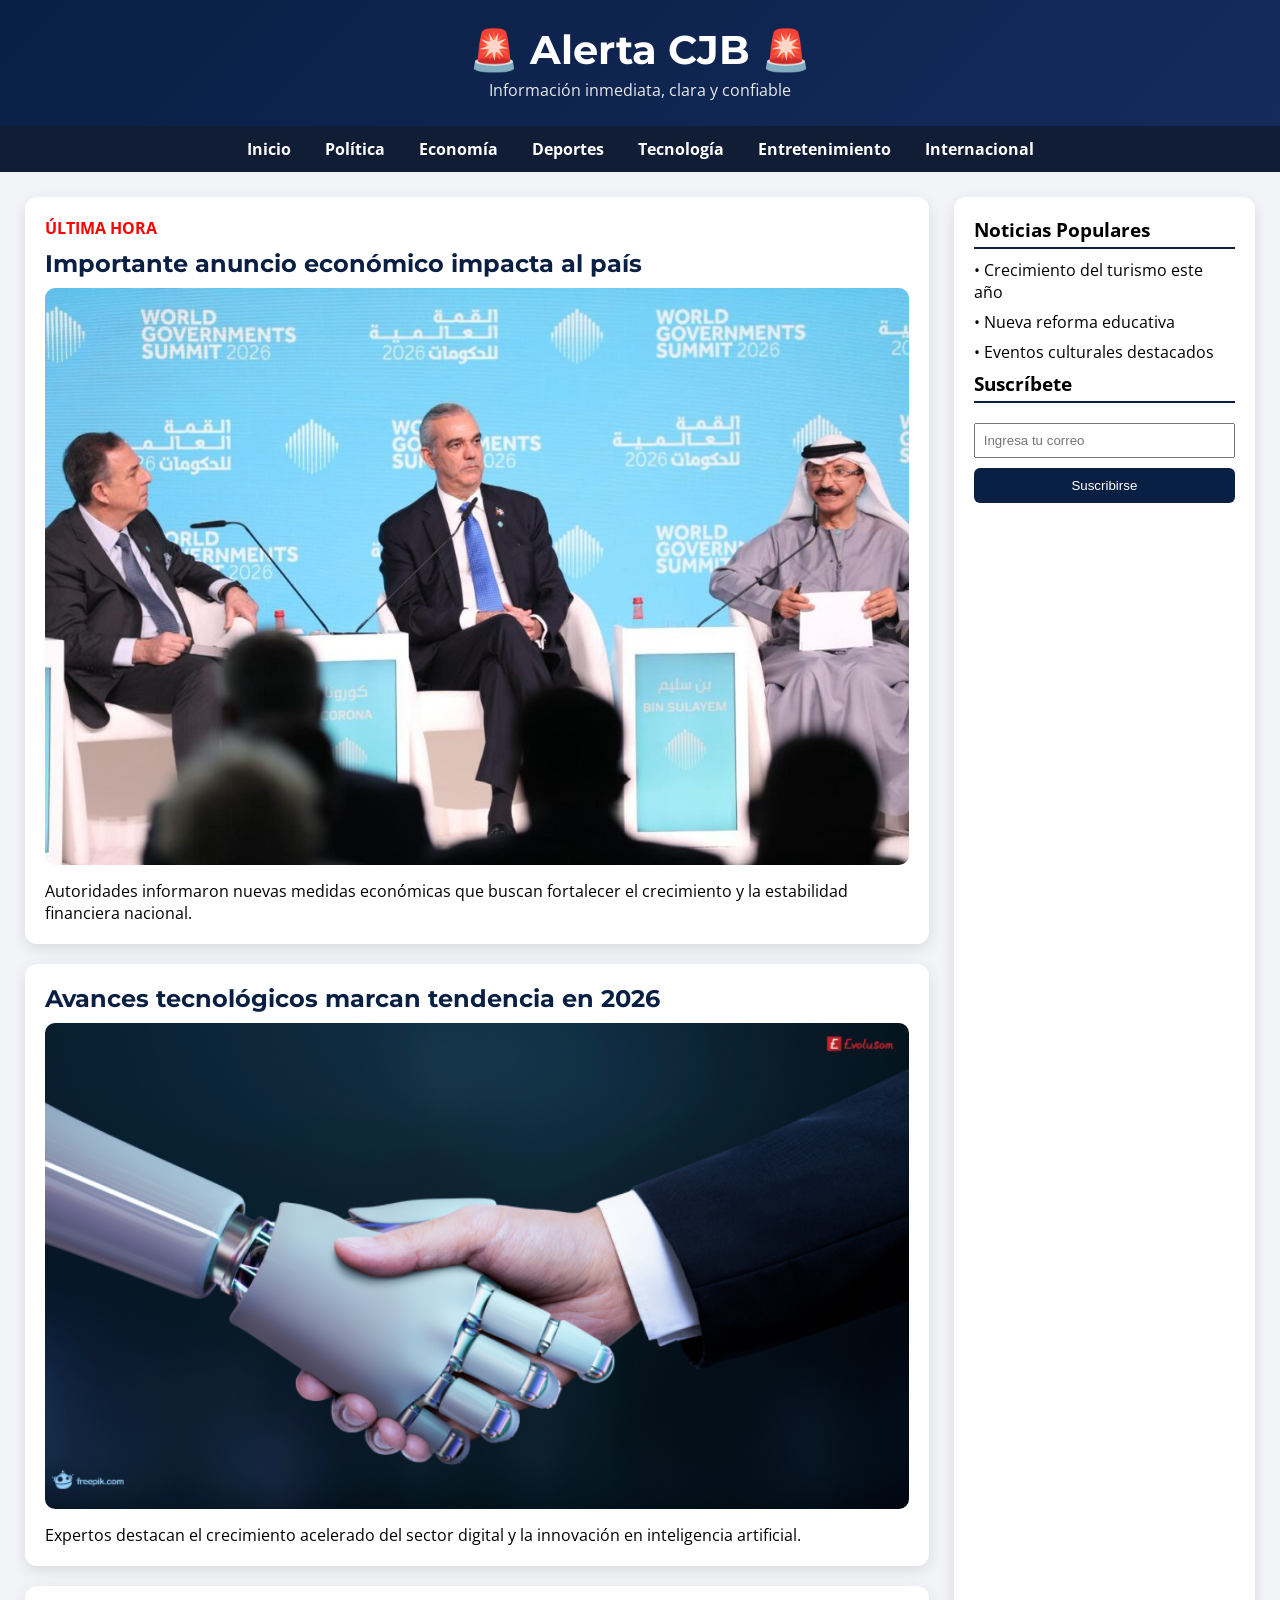
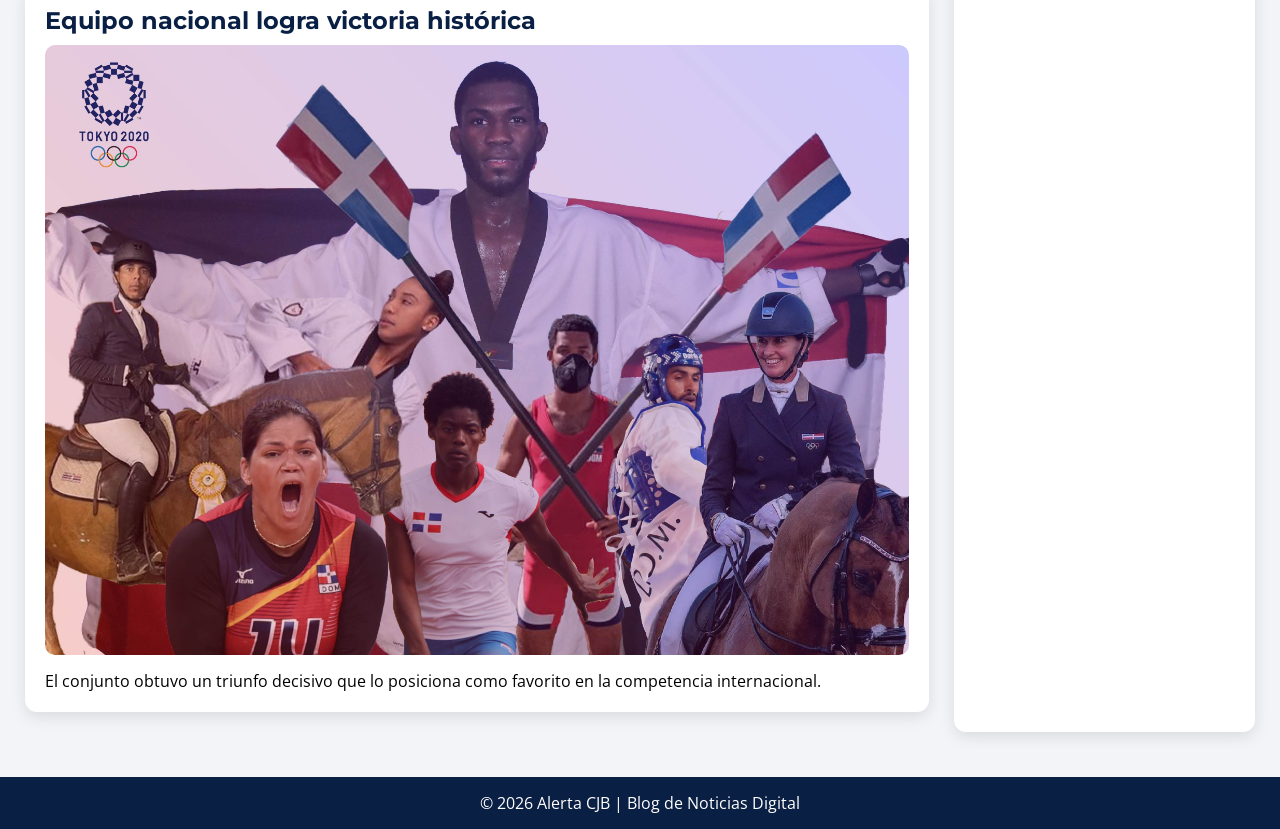
<file: tarea3/index.html>
<!DOCTYPE html>
<html lang="es">
<head>
    <meta charset="UTF-8">
    <title>Alerta CJB</title>
    <meta name="viewport" content="width=device-width, initial-scale=1.0">

    <!-- Google Fonts -->
    <link href="https://fonts.googleapis.com/css2?family=Montserrat:wght@600;700&family=Open+Sans&display=swap" rel="stylesheet">

    <style>
        * {
            margin: 0;
            padding: 0;
            box-sizing: border-box;
        }

        body {
            font-family: 'Open Sans', sans-serif;
            background: #f2f4f8;
        }

        header {
            background: linear-gradient(135deg, #0a1f44, #142b5c);
            color: white;
            padding: 25px;
            text-align: center;
        }

        header h1 {
            font-family: 'Montserrat', sans-serif;
            font-size: 2.5rem;
        }

        header p {
            margin-top: 5px;
            font-size: 1rem;
            opacity: 0.9;
        }

        nav {
            background-color: #111c35;
            padding: 12px;
            text-align: center;
        }

        nav a {
            color: white;
            text-decoration: none;
            margin: 0 15px;
            font-weight: bold;
            transition: 0.3s;
        }

        nav a:hover {
            color: #ff3b3b;
        }

        .container {
            display: grid;
            grid-template-columns: 3fr 1fr;
            gap: 25px;
            padding: 25px;
        }

        .card {
            background: white;
            padding: 20px;
            border-radius: 12px;
            box-shadow: 0 5px 15px rgba(0,0,0,0.1);
            margin-bottom: 20px;
            transition: transform 0.3s ease;
        }

        .card:hover {
            transform: translateY(-5px);
        }

        .card img {
            width: 100%;
            border-radius: 10px;
            margin-bottom: 10px;
        }

        .card h2 {
            font-family: 'Montserrat', sans-serif;
            color: #0a1f44;
            margin-bottom: 10px;
        }

        .urgent {
            color: red;
            font-weight: bold;
            margin-bottom: 10px;
            display: inline-block;
        }

        .sidebar {
            background: white;
            padding: 20px;
            border-radius: 12px;
            box-shadow: 0 5px 15px rgba(0,0,0,0.1);
        }

        .sidebar h3 {
            margin-bottom: 10px;
            border-bottom: 2px solid #0a1f44;
            padding-bottom: 5px;
        }

        .sidebar p {
            margin: 8px 0;
        }

        .subscribe input {
            width: 100%;
            padding: 8px;
            margin-top: 10px;
        }

        .subscribe button {
            width: 100%;
            padding: 10px;
            margin-top: 10px;
            background: #0a1f44;
            color: white;
            border: none;
            border-radius: 6px;
            cursor: pointer;
        }

        .subscribe button:hover {
            background: #ff3b3b;
        }

        footer {
            background: #0a1f44;
            color: white;
            text-align: center;
            padding: 15px;
            margin-top: 20px;
        }

        @media(max-width: 768px) {
            .container {
                grid-template-columns: 1fr;
            }
        }
    </style>
</head>

<body>

<header>
    <h1>🚨 Alerta CJB 🚨</h1>
    <p>Información inmediata, clara y confiable</p>
</header>

<nav>
    <a href="index.html">Inicio</a>
    <a href="politica.html" target="_blank">Política</a>
    <a href="economia.html" target="_blank">Economía</a>
    <a href="deportes.html" target="_blank">Deportes</a>
    <a href="tecnologia.html" target="_blank">Tecnología</a>
    <a href="entretenimiento.html" target="_blank">Entretenimiento</a>
    <a href="internacional.html" target="_blank">Internacional</a>
</nav>


<div class="container">

    <main>
        <div class="card">
            <span class="urgent">ÚLTIMA HORA</span>
            <h2>Importante anuncio económico impacta al país</h2>
            <img src="noticia.jpeg" alt="Noticia principal">
            <p>Autoridades informaron nuevas medidas económicas que buscan fortalecer el crecimiento y la estabilidad financiera nacional.</p>
        </div>

        <div class="card">
            <h2>Avances tecnológicos marcan tendencia en 2026</h2>
            <img src="tecnologia.png" alt="Noticia principal">
            <p>Expertos destacan el crecimiento acelerado del sector digital y la innovación en inteligencia artificial.</p>
        </div>

        <div class="card">
            <h2>Equipo nacional logra victoria histórica</h2>
            <img src="deporte.jpg" alt="Noticia principal">
            <p>El conjunto obtuvo un triunfo decisivo que lo posiciona como favorito en la competencia internacional.</p>
        </div>
    </main>

    <aside class="sidebar">
        <h3> Noticias Populares</h3>
        <p>• Crecimiento del turismo este año</p>
        <p>• Nueva reforma educativa</p>
        <p>• Eventos culturales destacados</p>

        <h3> Suscríbete</h3>
        <div class="subscribe">
            <input type="email" placeholder="Ingresa tu correo">
            <button>Suscribirse</button>
        </div>
    </aside>

</div>

<footer>
    <p>© 2026 Alerta CJB | Blog de Noticias Digital</p>
</footer>

</body>
</html>
</file>
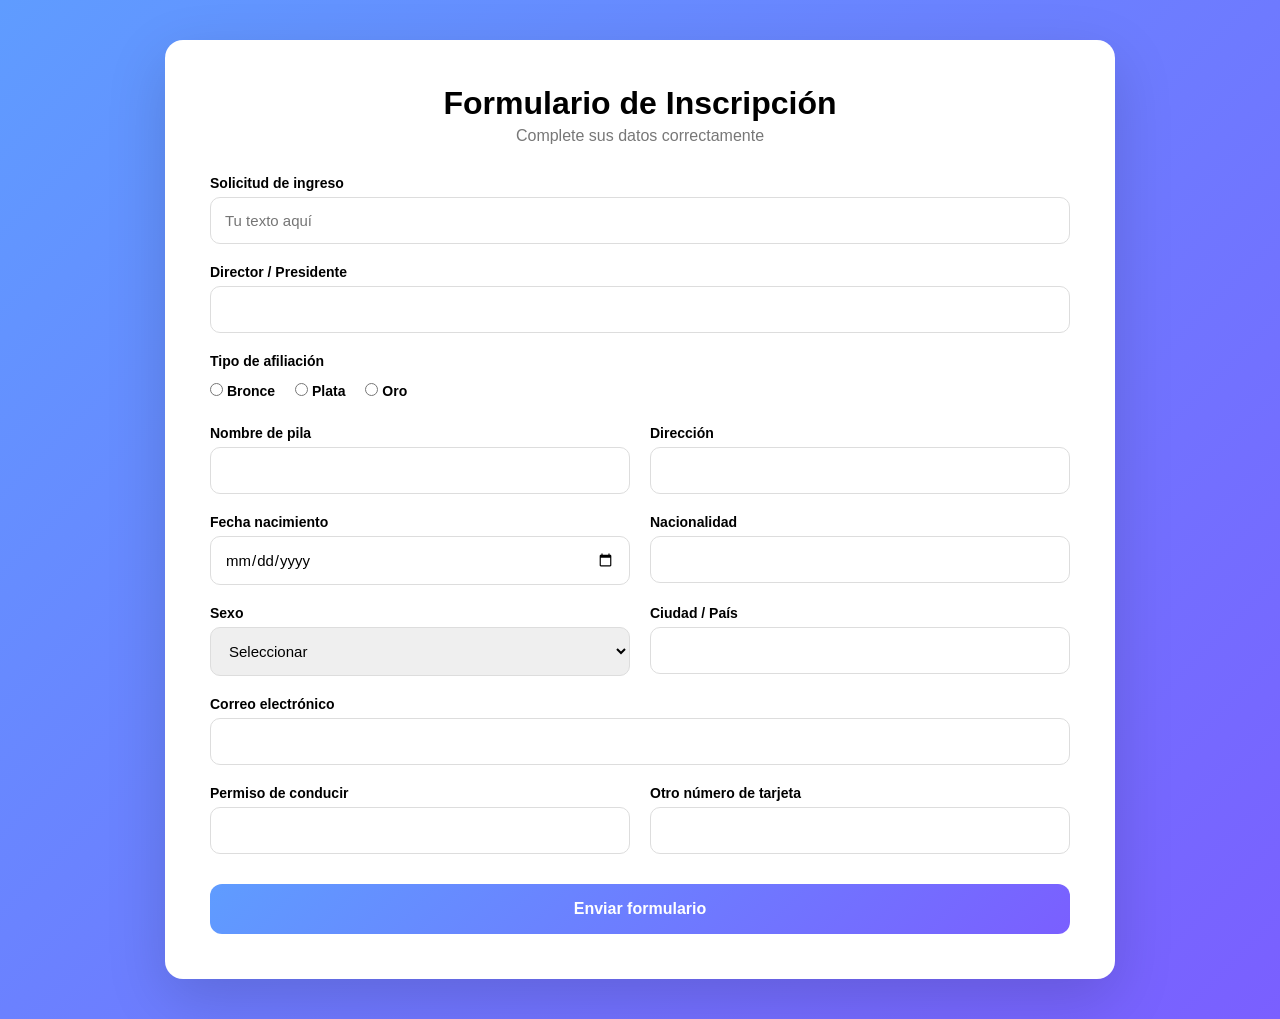
<file: tarea4/index.html>
<!DOCTYPE html>
<html lang="es">
<head>
<meta charset="UTF-8">
<meta name="viewport" content="width=device-width, initial-scale=1.0">
<title>Formulario de Inscripción</title>
<link rel="stylesheet" href="style.css">
</head>

<body>

<div class="container">

    <form class="card">

        <h1>Formulario de Inscripción</h1>
        <p class="sub">Complete sus datos correctamente</p>

        <div class="grid">

            <div class="input-group full">
                <label>Solicitud de ingreso</label>
                <input type="text" placeholder="Tu texto aquí">
            </div>

            <div class="input-group full">
                <label>Director / Presidente</label>
                <input type="text">
            </div>

            <div class="input-group full">
                <label>Tipo de afiliación</label>

                <div class="radio-group">
                    <label><input type="radio" name="tipo"> Bronce</label>
                    <label><input type="radio" name="tipo"> Plata</label>
                    <label><input type="radio" name="tipo"> Oro</label>
                </div>
            </div>

            <div class="input-group">
                <label>Nombre de pila</label>
                <input type="text">
            </div>

            <div class="input-group">
                <label>Dirección</label>
                <input type="text">
            </div>

            <div class="input-group">
                <label>Fecha nacimiento</label>
                <input type="date">
            </div>

            <div class="input-group">
                <label>Nacionalidad</label>
                <input type="text">
            </div>

            <div class="input-group">
                <label>Sexo</label>
                <select>
                    <option>Seleccionar</option>
                    <option>Masculino</option>
                    <option>Femenino</option>
                </select>
            </div>

            <div class="input-group">
                <label>Ciudad / País</label>
                <input type="text">
            </div>

            <div class="input-group full">
                <label>Correo electrónico</label>
                <input type="email">
            </div>

            <div class="input-group">
                <label>Permiso de conducir</label>
                <input type="text">
            </div>

            <div class="input-group">
                <label>Otro número de tarjeta</label>
                <input type="text">
            </div>

        </div>

        <button type="submit">Enviar formulario</button>

    </form>

</div>

</body>
</html>
</file>
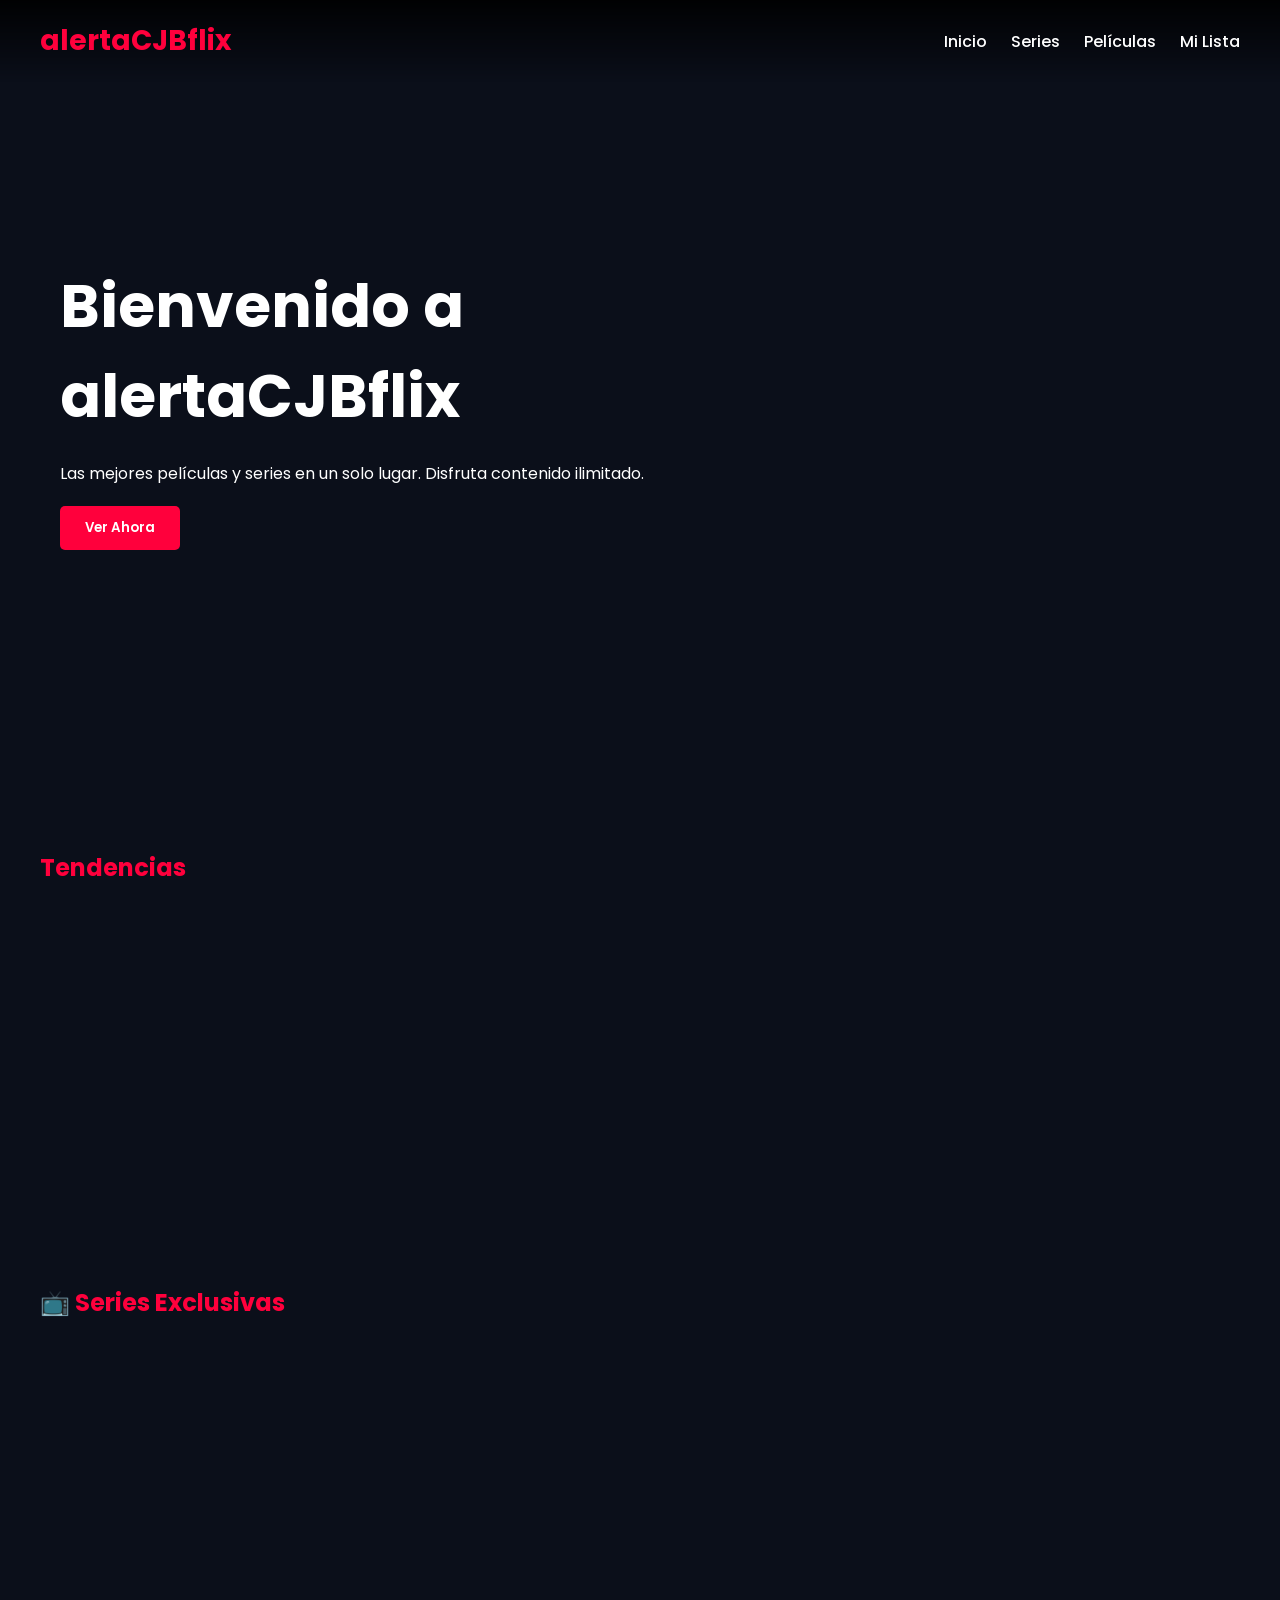
<file: clondenetflix/clon.html>
<!DOCTYPE html>
<html lang="es">
<head>
<meta charset="UTF-8">
<meta name="viewport" content="width=device-width, initial-scale=1.0">
<title>alertaCJBflix</title>
<link href="https://fonts.googleapis.com/css2?family=Poppins:wght@400;600;700&display=swap" rel="stylesheet">

<style>
*{
margin:0;
padding:0;
box-sizing:border-box;
font-family:'Poppins',sans-serif;
}

body{
background:#0b0f1a;
color:white;
overflow-x:hidden;
}

/* NAVBAR */
.navbar{
position:fixed;
top:0;
width:100%;
padding:20px 40px;
display:flex;
justify-content:space-between;
align-items:center;
background:linear-gradient(to bottom, rgba(0,0,0,0.9), transparent);
z-index:10;
}

.logo{
font-size:28px;
font-weight:700;
color:#ff003c;
}

.nav-links a{
margin-left:20px;
text-decoration:none;
color:white;
font-weight:500;
transition:0.3s;
}

.nav-links a:hover{
color:#ff003c;
}

/* HERO */
.hero{
height:90vh;
background:url('https://images.unsplash.com/photo-1601933470928-c3bba4b0b5c0') center/cover no-repeat;
display:flex;
align-items:center;
padding:60px;
}

.hero-content{
max-width:600px;
}

.hero h1{
font-size:60px;
margin-bottom:20px;
}

.hero p{
margin-bottom:20px;
}

.hero button{
padding:12px 25px;
border:none;
background:#ff003c;
color:white;
font-weight:600;
cursor:pointer;
border-radius:5px;
transition:0.3s;
}

.hero button:hover{
background:white;
color:black;
}

/* SECTIONS */
.section{
padding:40px;
}

.section h2{
margin-bottom:20px;
color:#ff003c;
}

.movies{
display:flex;
overflow-x:auto;
gap:15px;
}

.movie{
min-width:200px;
height:300px;
background-size:cover;
background-position:center;
border-radius:10px;
transition:0.3s;
cursor:pointer;
}

.movie:hover{
transform:scale(1.08);
}

/* MODAL */
.modal{
display:none;
position:fixed;
top:0;
left:0;
width:100%;
height:100%;
background:rgba(0,0,0,0.8);
justify-content:center;
align-items:center;
z-index:20;
}

.modal-content{
background:#111;
padding:30px;
border-radius:10px;
width:80%;
max-width:600px;
text-align:center;
}

.modal button{
margin-top:20px;
padding:10px 20px;
border:none;
background:#ff003c;
cursor:pointer;
font-weight:600;
color:white;
}
</style>
</head>

<body>

<div class="navbar">
<div class="logo">alertaCJBflix</div>
<div class="nav-links">
<a href=clon.htmltarget target="_blank">Inicio</a>
<a href= series.html target = "_blank">Series</a>
<a href=peliculas.html target="_blank">Películas</a>
<a href=lista.html target="_blank">Mi Lista</a>
</div>
</div>

<div class="hero">
<div class="hero-content">
<h1>Bienvenido a alertaCJBflix</h1>
<p>Las mejores películas y series en un solo lugar. Disfruta contenido ilimitado.</p>
<button onclick="playMovie('Contenido Destacado')">Ver Ahora</button>
</div>
</div>

<div class="section">
<h2>Tendencias</h2>
<div class="movies">
<div class="movie" onclick="playMovie('Acción Total')" style="background-image:url('https://images.unsplash.com/photo-1489599849927-2ee91cede3ba');"></div>
<div class="movie" onclick="playMovie('Mundo Futuro')" style="background-image:url('https://images.unsplash.com/photo-1505685296765-3a2736de412f');"></div>
<div class="movie" onclick="playMovie('Drama Urbano')" style="background-image:url('https://images.unsplash.com/photo-1497032205916-ac775f0649ae');"></div>
<div class="movie" onclick="playMovie('Comedia Nocturna')" style="background-image:url('https://images.unsplash.com/photo-1517602302552-471fe67acf66');"></div>
</div>
</div>

<div class="section">
<h2>📺 Series Exclusivas</h2>
<div class="movies">
<div class="movie" onclick="playMovie('Serie Misterio')" style="background-image:url('https://images.unsplash.com/photo-1524985069026-dd778a71c7b4');"></div>
<div class="movie" onclick="playMovie('Ciudad Oscura')" style="background-image:url('https://images.unsplash.com/photo-1492724441997-5dc865305da7');"></div>
<div class="movie" onclick="playMovie('Historias Reales')" style="background-image:url('https://images.unsplash.com/photo-1515169067868-5387ec356754');"></div>
</div>
</div>

<div class="modal" id="modal">
<div class="modal-content">
<h2 id="movieTitle"></h2>
<p>Reproduciendo contenido exclusivo en alertaCJBflix...</p>
<button onclick="closeModal()">Cerrar</button>
</div>
</div>

<script>
function playMovie(title){
document.getElementById("movieTitle").innerText = title;
document.getElementById("modal").style.display="flex";
}

function closeModal(){
document.getElementById("modal").style.display="none";
}
</script>

</body>
</html>
</file>
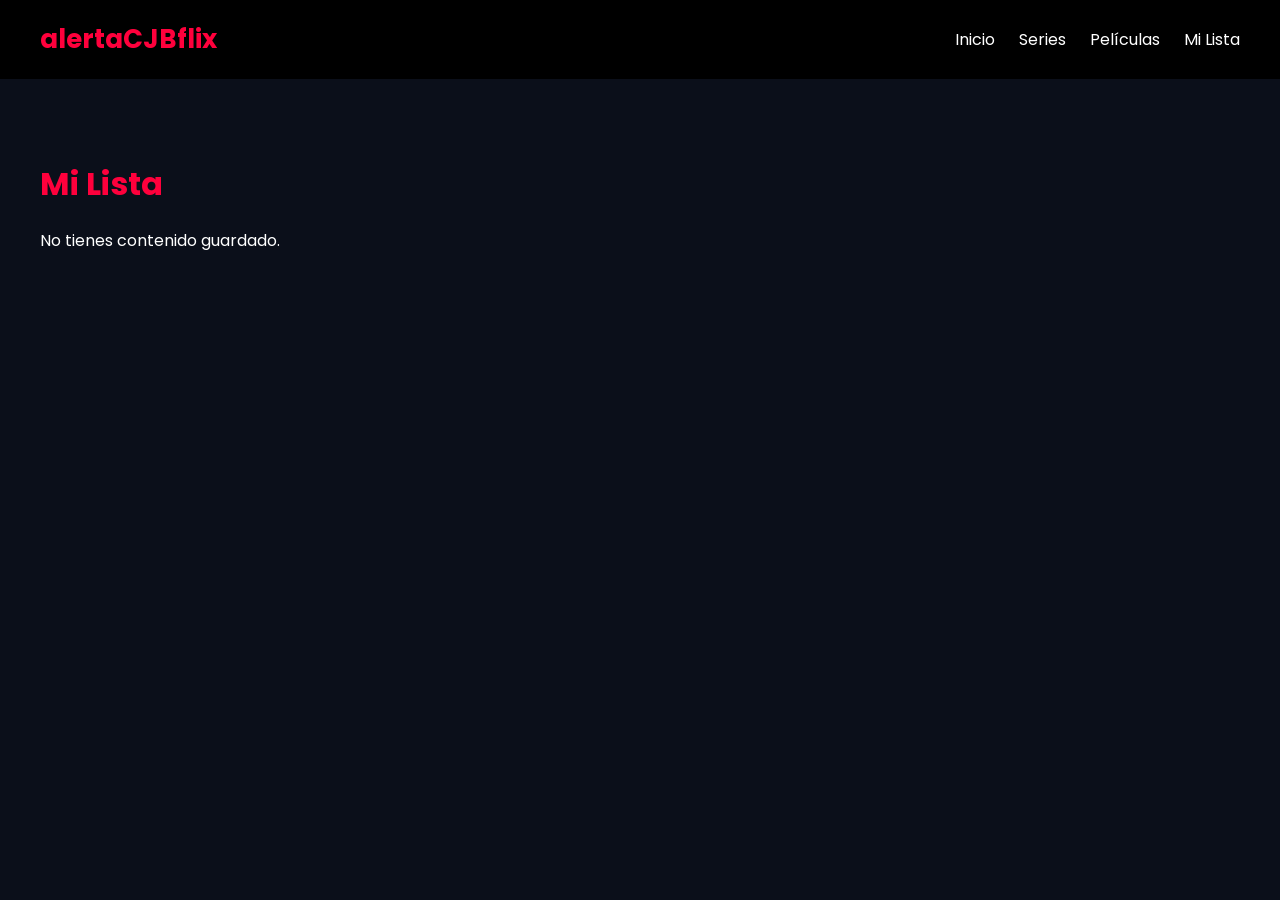
<file: clondenetflix/lista.html>
<!DOCTYPE html>
<html lang="es">
<head>
<meta charset="UTF-8">
<meta name="viewport" content="width=device-width, initial-scale=1.0">
<title>Mi Lista | alertaCJBflix</title>
<link href="https://fonts.googleapis.com/css2?family=Poppins:wght@400;600;700&display=swap" rel="stylesheet">

<style>
*{
margin:0;
padding:0;
box-sizing:border-box;
font-family:'Poppins',sans-serif;
}

body{
background:#0b0f1a;
color:white;
}

/* NAVBAR */
.navbar{
position:fixed;
top:0;
width:100%;
padding:20px 40px;
display:flex;
justify-content:space-between;
align-items:center;
background:#000;
z-index:10;
}

.logo{
font-size:26px;
font-weight:700;
color:#ff003c;
}

.nav-links a{
margin-left:20px;
text-decoration:none;
color:white;
transition:0.3s;
}

.nav-links a:hover{
color:#ff003c;
}

/* CONTENIDO */
.container{
margin-top:120px;
padding:40px;
}

h1{
color:#ff003c;
margin-bottom:20px;
}

.list-grid{
display:grid;
grid-template-columns:repeat(auto-fit, minmax(200px, 1fr));
gap:20px;
}

.list-item{
background:#1c1f2e;
padding:20px;
border-radius:10px;
text-align:center;
}

.list-item h3{
margin-bottom:10px;
}

.list-item button{
padding:8px 15px;
border:none;
background:#ff003c;
color:white;
cursor:pointer;
border-radius:5px;
}
</style>
</head>

<body>

<div class="navbar">
<div class="logo">alertaCJBflix</div>
<div class="nav-links">
<a href="clon.html">Inicio</a>
<a href="series.html">Series</a>
<a href="peliculas.html">Películas</a>
<a href="lista.html">Mi Lista</a>
</div>
</div>

<div class="container">
<h1> Mi Lista</h1>
<div class="list-grid" id="listContainer">
</div>
</div>

<script>
function loadList(){
let list = JSON.parse(localStorage.getItem("miLista")) || [];
let container = document.getElementById("listContainer");
container.innerHTML = "";

if(list.length === 0){
container.innerHTML = "<p>No tienes contenido guardado.</p>";
}

list.forEach((item,index)=>{
let div = document.createElement("div");
div.classList.add("list-item");
div.innerHTML = `
<h3>${item}</h3>
<button onclick="removeItem(${index})">Eliminar</button>
`;
container.appendChild(div);
});
}

function removeItem(index){
let list = JSON.parse(localStorage.getItem("miLista")) || [];
list.splice(index,1);
localStorage.setItem("miLista", JSON.stringify(list));
loadList();
}

loadList();
</script>

</body>
</html>
</file>
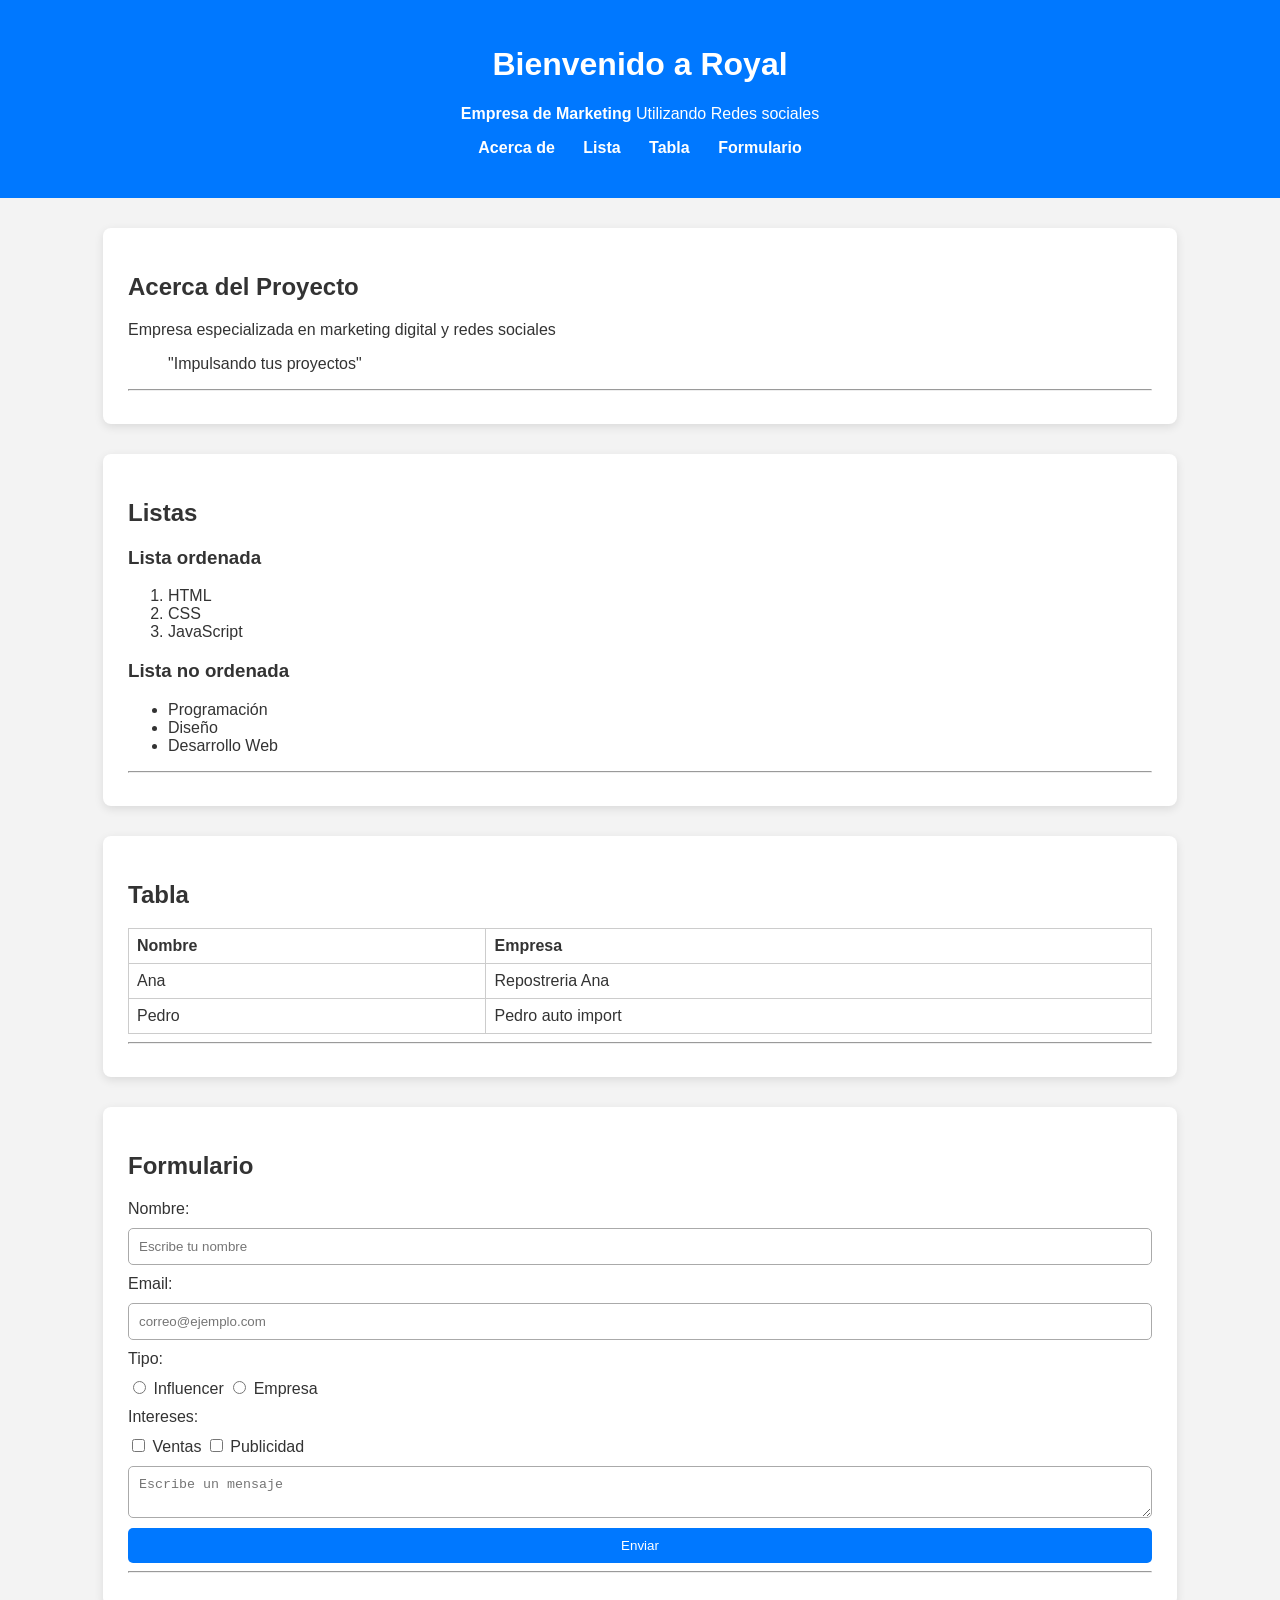
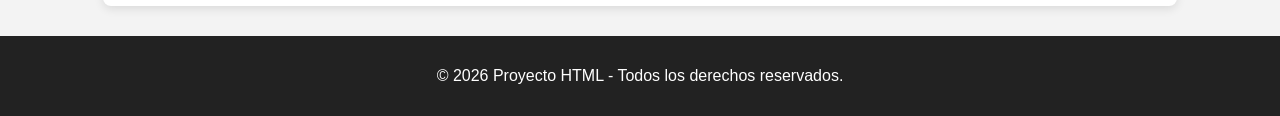
<file: tarea1/pagina1.html>
<!DOCTYPE html>
<html lang="es">
<head>
    <meta charset="UTF-8">
    <meta name="viewport" content="width=device-width, initial-scale=1.0">
    <title>Proyecto HTML - Ejemplo</title>
    <link rel="stylesheet" href="style.css">
</head>
<body>
    <header>
        <h1>Bienvenido a Royal</h1>
        <p><strong>Empresa de Marketing</strong> Utilizando Redes sociales</p>
        <nav>
            <ul>
                <li><a href="#seccion1">Acerca de</a></li>
                <li><a href="#seccion2">Lista</a></li>
                <li><a href="#seccion3">Tabla</a></li>
                <li><a href="#seccion4">Formulario</a></li>
            </ul>
        </nav>
    </header>

    <section id="seccion1">
        <h2>Acerca del Proyecto</h2>
        <p>Empresa especializada en marketing digital y redes sociales</p>
        <blockquote>"Impulsando tus proyectos"</blockquote>
        <hr>
    </section>

    <section id="seccion2">
        <h2>Listas</h2>
        <h3>Lista ordenada</h3>
        <ol>
            <li>HTML</li>
            <li>CSS</li>
            <li>JavaScript</li>
        </ol>

        <h3>Lista no ordenada</h3>
        <ul>
            <li>Programación</li>
            <li>Diseño</li>
            <li>Desarrollo Web</li>
        </ul>
        <hr>
    </section>

    <section id="seccion3">
        <h2>Tabla</h2>
        <table>
            <thead>
                <tr>
                    <th>Nombre</th>
                    <th>Empresa</th>
                </tr>
            </thead>
            <tbody>
                <tr>
                    <td>Ana</td>
                    <td>Repostreria Ana</td>
                </tr>
                <tr>
                    <td>Pedro</td>
                    <td>Pedro auto import</td>
                </tr>
            </tbody>
        </table>
        <hr>
    </section>

    <section id="seccion4">
        <h2>Formulario</h2>
        <form>
            <label for="nombre">Nombre:</label>
            <input type="text" id="nombre" placeholder="Escribe tu nombre">

            <label for="email">Email:</label>
            <input type="email" id="email" placeholder="correo@ejemplo.com">

            <label>Tipo:</label>
<div class="radio-group">
    <input type="radio" id="Influencer" name="genero" value="Influencer">
    <label for="Influencer">Influencer</label>

    <input type="radio" id="empresa" name="genero" value="empresa">
    <label for="empresa">Empresa</label>
</div>

<label>Intereses:</label>
<div class="check-group">
    <input type="checkbox" id="ventas" value="ventas">
    <label for="ventas">Ventas</label>

    <input type="checkbox" id="publico" value="publico">
    <label for="publico">Publicidad</label>
</div>


            <textarea placeholder="Escribe un mensaje"></textarea>

            <button type="submit">Enviar</button>
        </form>
        <hr>
    </section>

    <footer>
        <p>&copy; 2026 Proyecto HTML - Todos los derechos reservados.</p>
    </footer>
</body>
</html>
</file>
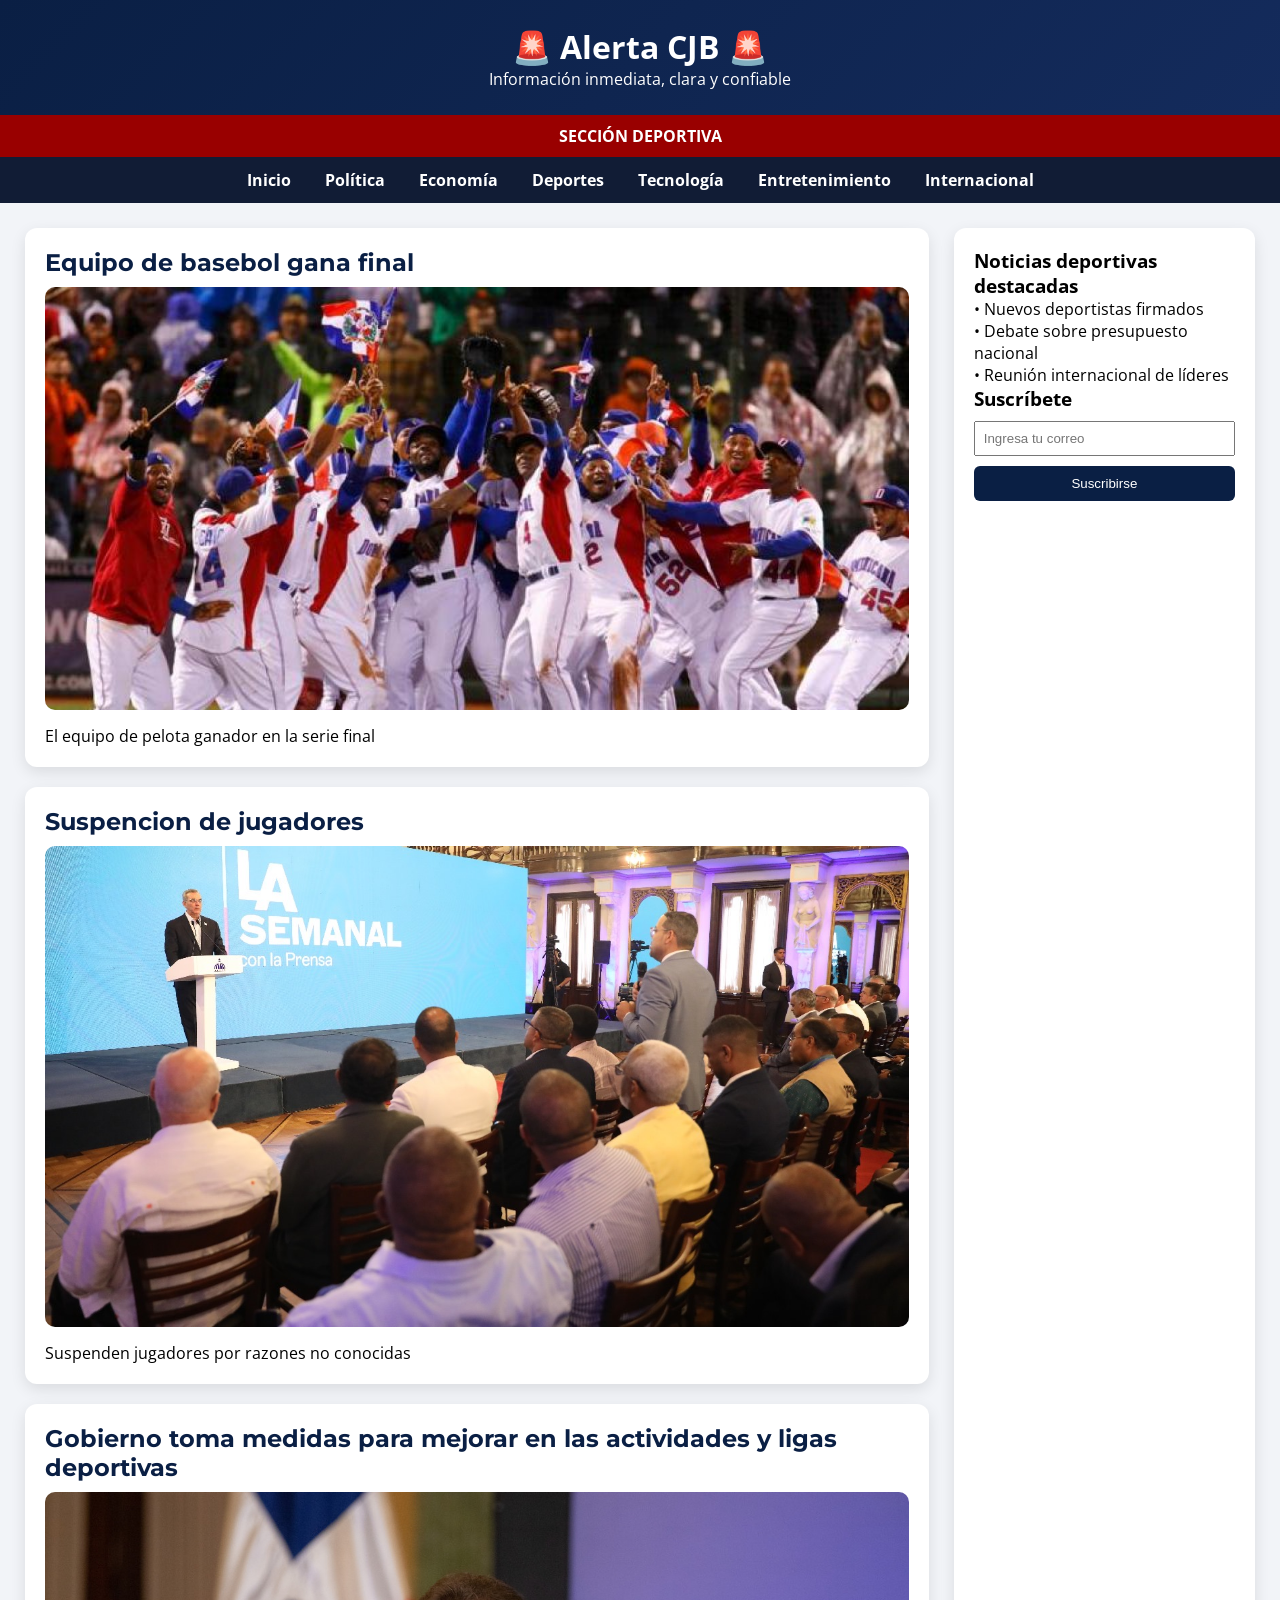
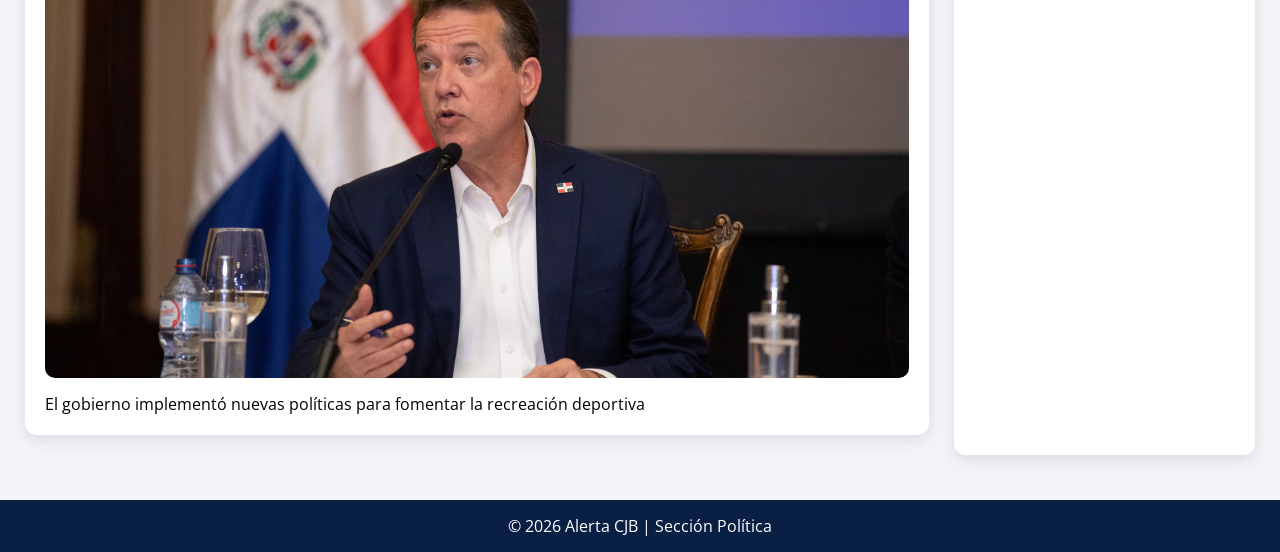
<file: tarea3/deportes.html>
<!DOCTYPE html>
<html lang="es">
<head>
    <meta charset="UTF-8">
    <title>Alerta CJB - Deportes</title>
    <meta name="viewport" content="width=device-width, initial-scale=1.0">

<link href="https://fonts.googleapis.com/css2?family=Montserrat:wght@600;700&family=Open+Sans&display=swap" rel="stylesheet">

<style>
*{margin:0;padding:0;box-sizing:border-box;}

body{
font-family:'Open Sans',sans-serif;
background:#f2f4f8;
}

header{
background:linear-gradient(135deg,#0a1f44,#142b5c);
color:white;
padding:25px;
text-align:center;
}

.section-title{
background:#990000;
color:white;
padding:10px;
text-align:center;
font-weight:bold;
}

nav{
background-color:#111c35;
padding:12px;
text-align:center;
}

nav a{
color:white;
text-decoration:none;
margin:0 15px;
font-weight:bold;
}

nav a:hover{color:#ff3b3b;}

.container{
display:grid;
grid-template-columns:3fr 1fr;
gap:25px;
padding:25px;
}

.card{
background:white;
padding:20px;
border-radius:12px;
box-shadow:0 5px 15px rgba(0,0,0,0.1);
margin-bottom:20px;
}

.card img{
width:100%;
border-radius:10px;
margin-bottom:10px;
}

.card h2{
font-family:'Montserrat',sans-serif;
color:#0a1f44;
margin-bottom:10px;
}

.sidebar{
background:white;
padding:20px;
border-radius:12px;
box-shadow:0 5px 15px rgba(0,0,0,0.1);
}

footer{
background:#0a1f44;
color:white;

text-align:center;
padding:15px;
margin-top:20px;
}
  

        .subscribe input {
            width: 100%;
            padding: 8px;
            margin-top: 10px;
        }

        .subscribe button {
            width: 100%;
            padding: 10px;
            margin-top: 10px;
            background: #0a1f44;
            color: white;
            border: none;
            border-radius: 6px;
            cursor: pointer;
        }

        .subscribe button:hover {
            background: #ff3b3b;
        }

        footer {
            background: #0a1f44;
            color: white;
            text-align: center;
            padding: 15px;
            margin-top: 20px;
        }

@media(max-width:768px){
.container{grid-template-columns:1fr;}
}
</style>
</head>

<body>

<header>
<h1>🚨 Alerta CJB 🚨</h1>
<p>Información inmediata, clara y confiable</p>
</header>

<div class="section-title">
SECCIÓN DEPORTIVA
</div>

<nav>
<a href="index.html">Inicio</a>
<a href="politica.html">Política</a>
<a href="economia.html">Economía</a>
<a href="deportes.html">Deportes</a>
<a href="tecnologia.html">Tecnología</a>
<a href="entretenimiento.html">Entretenimiento</a>
<a href="internacional.html">Internacional</a>
</nav>

<div class="container">

<main>

<div class="card">
<h2>Equipo de basebol gana final</h2>
<img src="deporte1.jpeg">
<p>El equipo de pelota ganador en la serie final</p>
</div>

<div class="card">
<h2>Suspencion de jugadores</h2>
<img src="economia2.jpeg">
<p>Suspenden jugadores por razones no conocidas</p>
</div>

<div class="card">
<h2>Gobierno toma medidas para mejorar en las actividades y ligas deportivas</h2>
<img src="economia3.jpeg">
<p>El gobierno implementó nuevas políticas para fomentar la recreación deportiva</p>
</div>

</main>

<aside class="sidebar">
<h3>Noticias deportivas destacadas</h3>
<p>• Nuevos deportistas firmados</p>
<p>• Debate sobre presupuesto nacional</p>
<p>• Reunión internacional de líderes</p>

 <h3> Suscríbete</h3>
        <div class="subscribe">
            <input type="email" placeholder="Ingresa tu correo">
            <button>Suscribirse</button>
        </div>
</aside>

</div>

<footer>
<p>© 2026 Alerta CJB | Sección Política</p>
</footer>

</body>
</html>
</file>
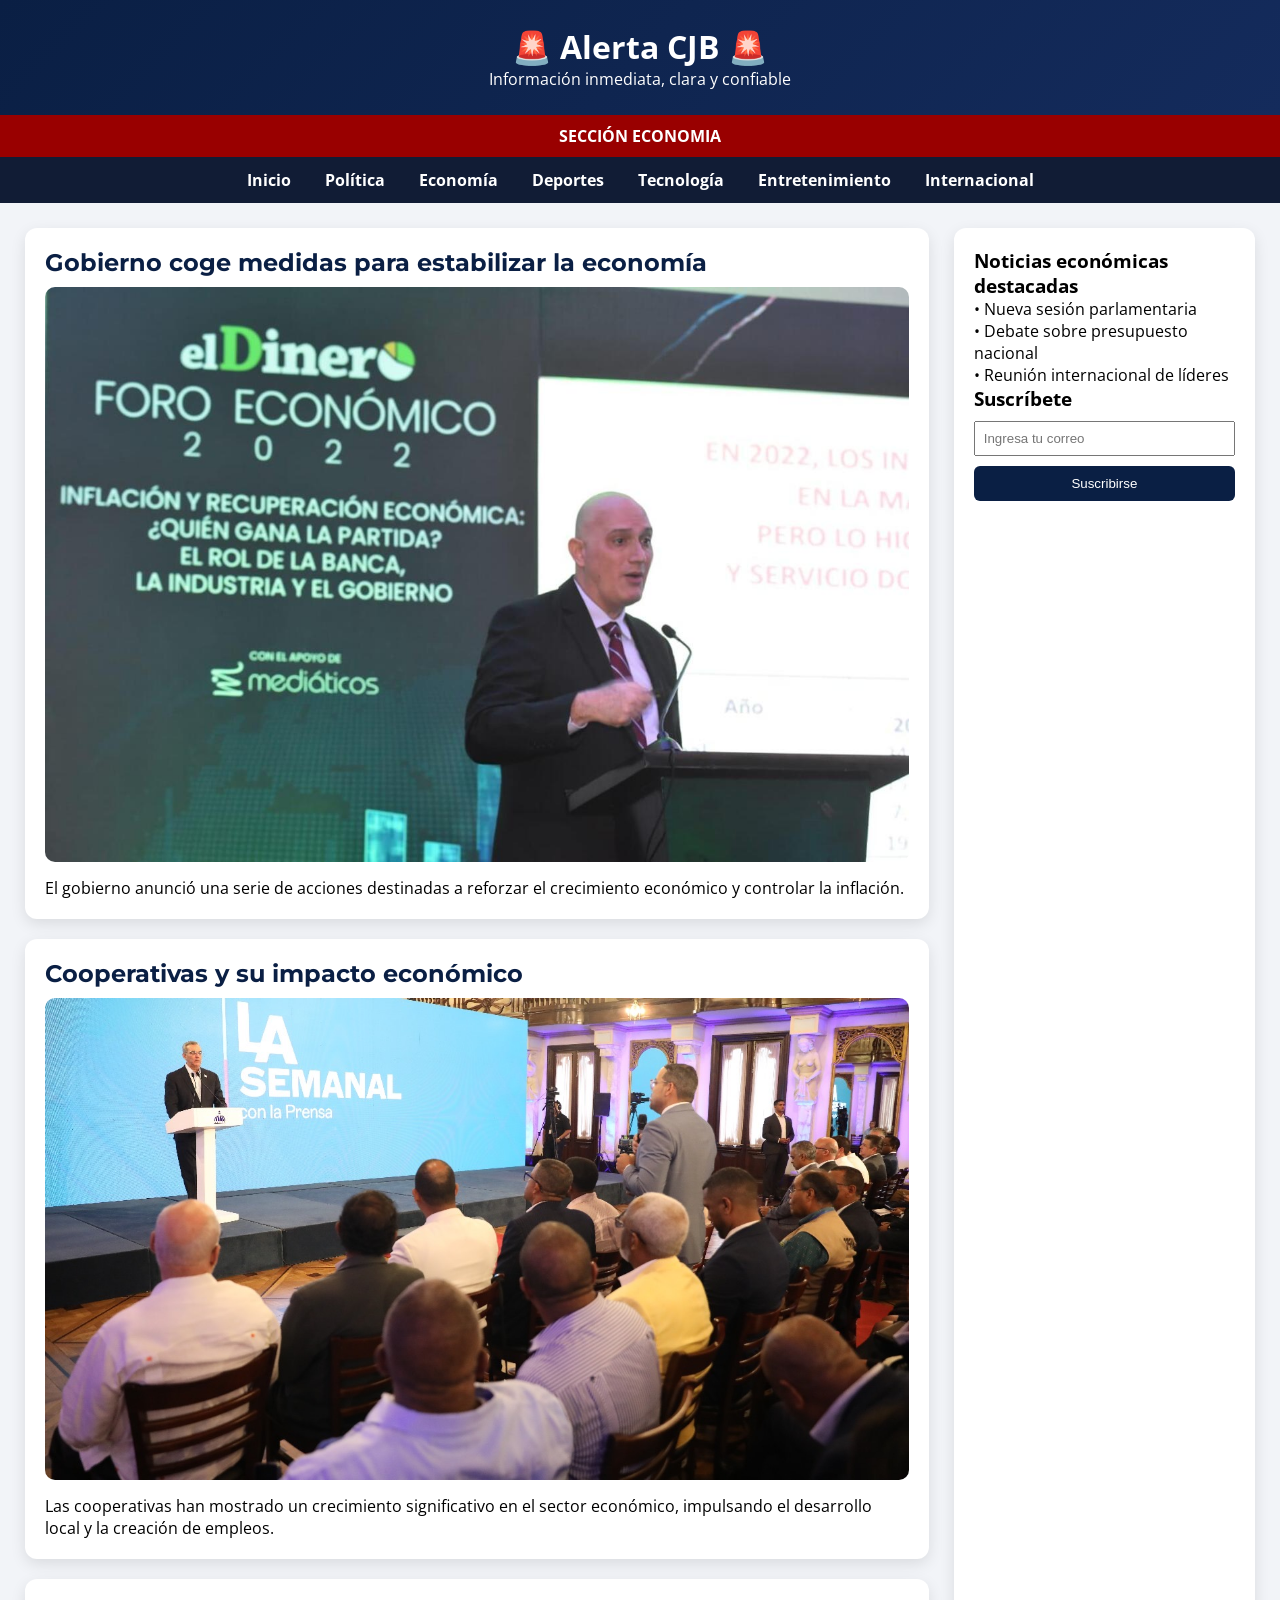
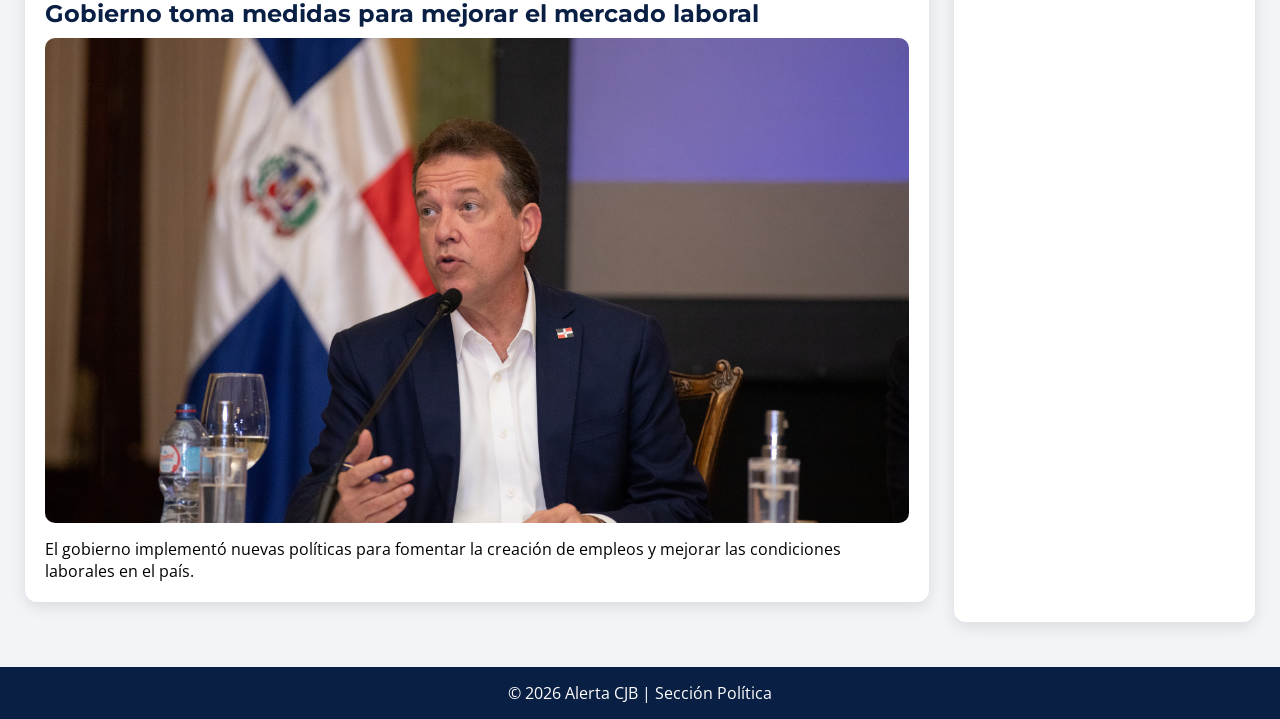
<file: tarea3/economia.html>
<!DOCTYPE html>
<html lang="es">
<head>
    <meta charset="UTF-8">
    <title>Alerta CJB - Economía</title>
    <meta name="viewport" content="width=device-width, initial-scale=1.0">

<link href="https://fonts.googleapis.com/css2?family=Montserrat:wght@600;700&family=Open+Sans&display=swap" rel="stylesheet">

<style>
*{margin:0;padding:0;box-sizing:border-box;}

body{
font-family:'Open Sans',sans-serif;
background:#f2f4f8;
}

header{
background:linear-gradient(135deg,#0a1f44,#142b5c);
color:white;
padding:25px;
text-align:center;
}

.section-title{
background:#990000;
color:white;
padding:10px;
text-align:center;
font-weight:bold;
}

nav{
background-color:#111c35;
padding:12px;
text-align:center;
}

nav a{
color:white;
text-decoration:none;
margin:0 15px;
font-weight:bold;
}

nav a:hover{color:#ff3b3b;}

.container{
display:grid;
grid-template-columns:3fr 1fr;
gap:25px;
padding:25px;
}

.card{
background:white;
padding:20px;
border-radius:12px;
box-shadow:0 5px 15px rgba(0,0,0,0.1);
margin-bottom:20px;
}

.card img{
width:100%;
border-radius:10px;
margin-bottom:10px;
}

.card h2{
font-family:'Montserrat',sans-serif;
color:#0a1f44;
margin-bottom:10px;
}

.sidebar{
background:white;
padding:20px;
border-radius:12px;
box-shadow:0 5px 15px rgba(0,0,0,0.1);
}

footer{
background:#0a1f44;
color:white;

text-align:center;
padding:15px;
margin-top:20px;
}
  

        .subscribe input {
            width: 100%;
            padding: 8px;
            margin-top: 10px;
        }

        .subscribe button {
            width: 100%;
            padding: 10px;
            margin-top: 10px;
            background: #0a1f44;
            color: white;
            border: none;
            border-radius: 6px;
            cursor: pointer;
        }

        .subscribe button:hover {
            background: #ff3b3b;
        }

        footer {
            background: #0a1f44;
            color: white;
            text-align: center;
            padding: 15px;
            margin-top: 20px;
        }

@media(max-width:768px){
.container{grid-template-columns:1fr;}
}
</style>
</head>

<body>

<header>
<h1>🚨 Alerta CJB 🚨</h1>
<p>Información inmediata, clara y confiable</p>
</header>

<div class="section-title">
SECCIÓN ECONOMIA
</div>

<nav>
<a href="index.html">Inicio</a>
<a href="politica.html">Política</a>
<a href="economia.html">Economía</a>
<a href="deportes.html">Deportes</a>
<a href="tecnologia.html">Tecnología</a>
<a href="entretenimiento.html">Entretenimiento</a>
<a href="internacional.html">Internacional</a>
</nav>

<div class="container">

<main>

<div class="card">
<h2>Gobierno coge medidas para estabilizar la economía</h2>
<img src="economia1.jpg">
<p>El gobierno anunció una serie de acciones destinadas a reforzar el crecimiento económico y controlar la inflación.</p>
</div>

<div class="card">
<h2>Cooperativas y su impacto económico</h2>
<img src="economia2.jpeg">
<p>Las cooperativas han mostrado un crecimiento significativo en el sector económico, impulsando el desarrollo local y la creación de empleos.</p>
</div>

<div class="card">
<h2>Gobierno toma medidas para mejorar el mercado laboral</h2>
<img src="economia3.jpeg">
<p>El gobierno implementó nuevas políticas para fomentar la creación de empleos y mejorar las condiciones laborales en el país.</p>
</div>

</main>

<aside class="sidebar">
<h3>Noticias económicas destacadas</h3>
<p>• Nueva sesión parlamentaria</p>
<p>• Debate sobre presupuesto nacional</p>
<p>• Reunión internacional de líderes</p>

 <h3> Suscríbete</h3>
        <div class="subscribe">
            <input type="email" placeholder="Ingresa tu correo">
            <button>Suscribirse</button>
        </div>
</aside>

</div>

<footer>
<p>© 2026 Alerta CJB | Sección Política</p>
</footer>

</body>
</html>
</file>
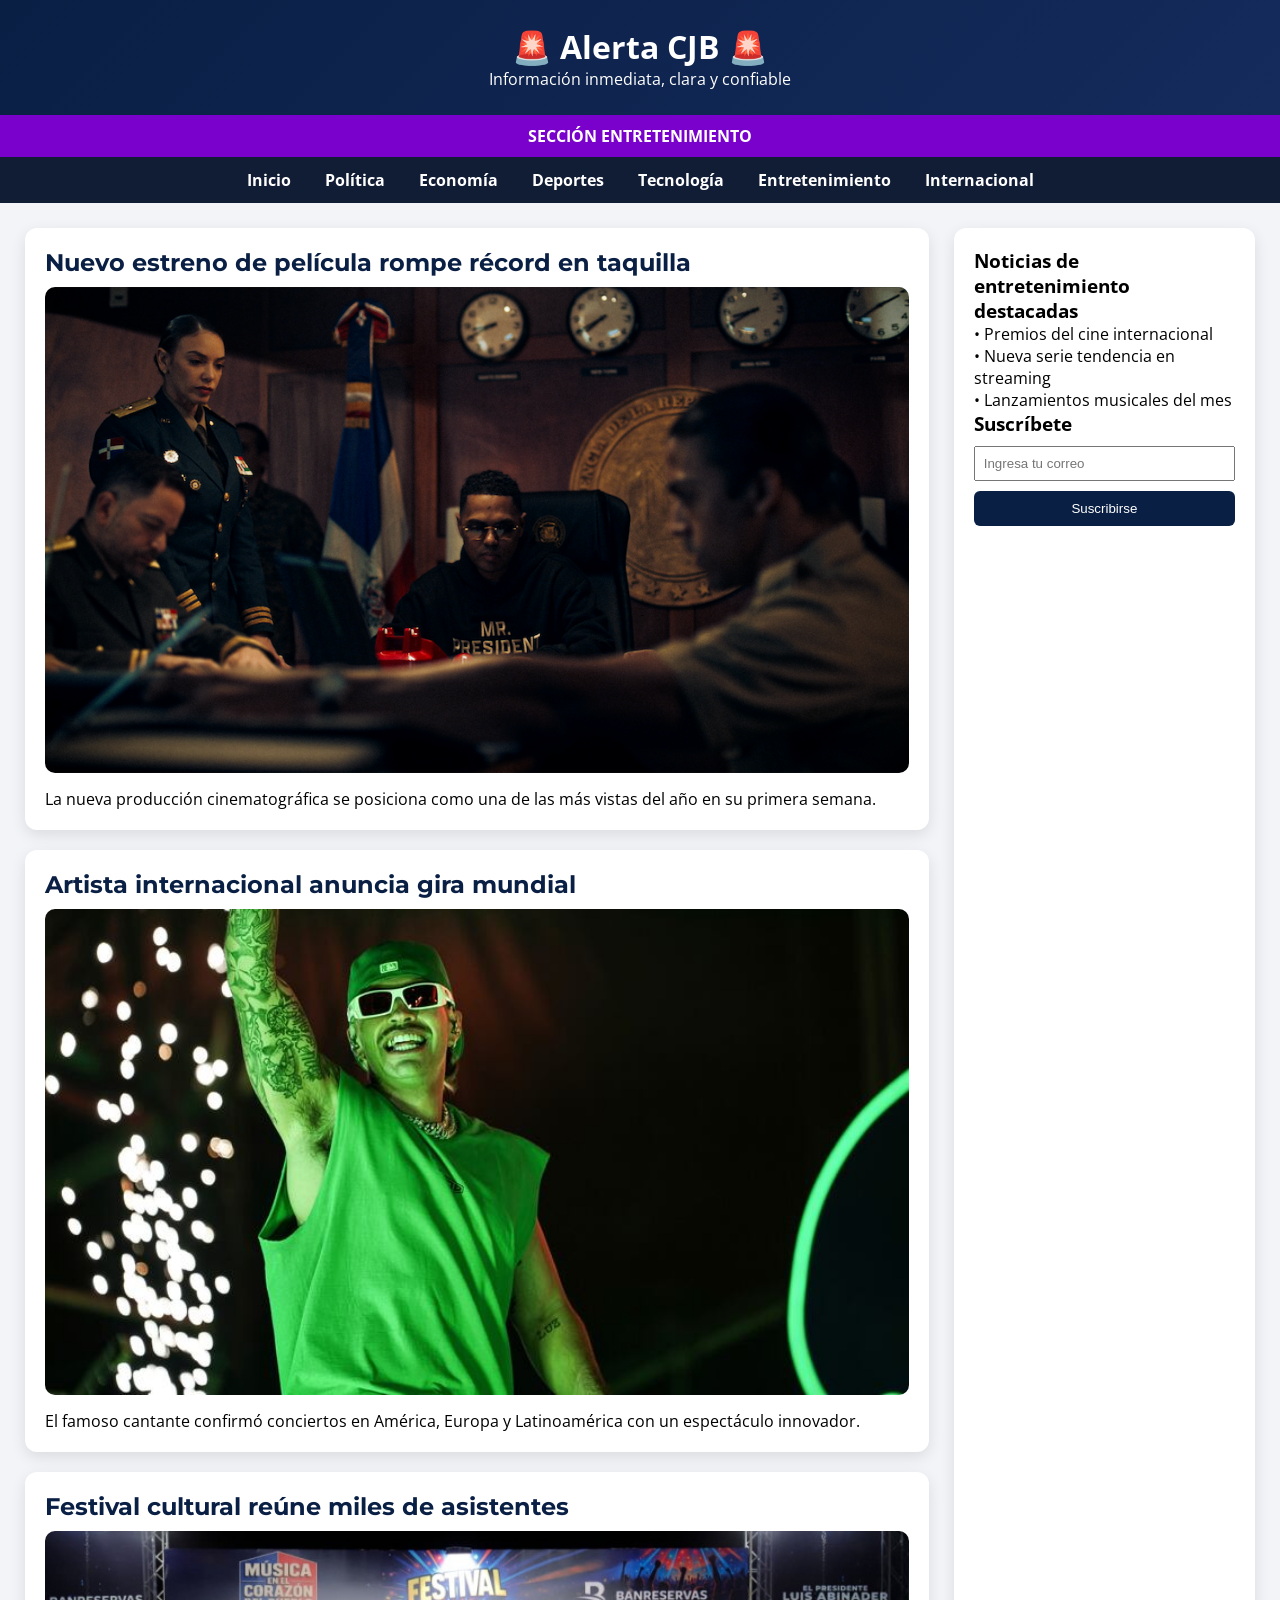
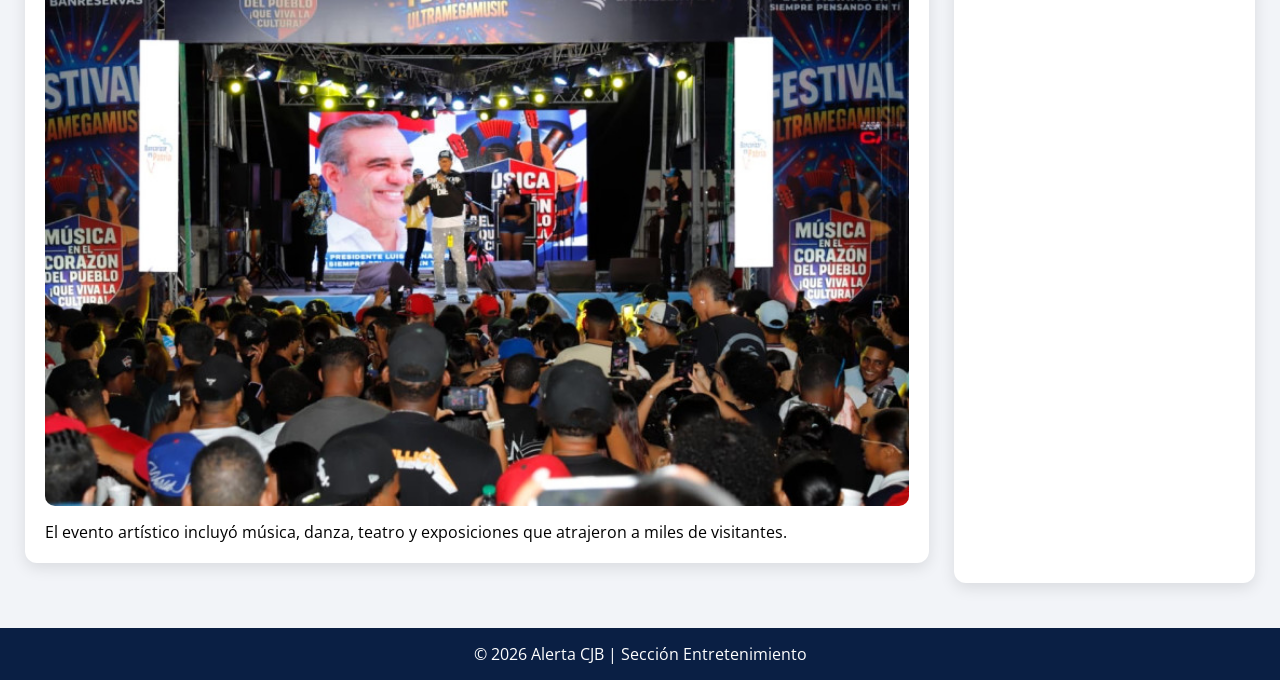
<file: tarea3/entretenimiento.html>
<!DOCTYPE html>
<html lang="es">
<head>
<meta charset="UTF-8">
<title>Alerta CJB - Entretenimiento</title>
<meta name="viewport" content="width=device-width, initial-scale=1.0">

<link href="https://fonts.googleapis.com/css2?family=Montserrat:wght@600;700&family=Open+Sans&display=swap" rel="stylesheet">

<style>
*{margin:0;padding:0;box-sizing:border-box;}

body{
font-family:'Open Sans',sans-serif;
background:#f2f4f8;
}

header{
background:linear-gradient(135deg,#0a1f44,#142b5c);
color:white;
padding:25px;
text-align:center;
}

.section-title{
background:#7a00cc;   /* morado entretenimiento */
color:white;
padding:10px;
text-align:center;
font-weight:bold;
}

nav{
background-color:#111c35;
padding:12px;
text-align:center;
}

nav a{
color:white;
text-decoration:none;
margin:0 15px;
font-weight:bold;
}

nav a:hover{color:#cc66ff;}

.container{
display:grid;
grid-template-columns:3fr 1fr;
gap:25px;
padding:25px;
}

.card{
background:white;
padding:20px;
border-radius:12px;
box-shadow:0 5px 15px rgba(0,0,0,0.1);
margin-bottom:20px;
}

.card img{
width:100%;
border-radius:10px;
margin-bottom:10px;
}

.card h2{
font-family:'Montserrat',sans-serif;
color:#0a1f44;
margin-bottom:10px;
}

.sidebar{
background:white;
padding:20px;
border-radius:12px;
box-shadow:0 5px 15px rgba(0,0,0,0.1);
}

.subscribe input{
width:100%;
padding:8px;
margin-top:10px;
}

.subscribe button{
width:100%;
padding:10px;
margin-top:10px;
background:#0a1f44;
color:white;
border:none;
border-radius:6px;
cursor:pointer;
}

.subscribe button:hover{background:#7a00cc;}

footer{
background:#0a1f44;
color:white;
text-align:center;
padding:15px;
margin-top:20px;
}

@media(max-width:768px){
.container{grid-template-columns:1fr;}
}
</style>
</head>

<body>

<header>
<h1>🚨 Alerta CJB 🚨</h1>
<p>Información inmediata, clara y confiable</p>
</header>

<div class="section-title">
SECCIÓN ENTRETENIMIENTO
</div>

<nav>
<a href="index.html">Inicio</a>
<a href="politica.html">Política</a>
<a href="economia.html">Economía</a>
<a href="deportes.html">Deportes</a>
<a href="tecnologia.html">Tecnología</a>
<a href="entretenimiento.html">Entretenimiento</a>
<a href="internacional.html">Internacional</a>
</nav>

<div class="container">

<main>

<div class="card">
<h2>Nuevo estreno de película rompe récord en taquilla</h2>
<img src="ent1.png">
<p>La nueva producción cinematográfica se posiciona como una de las más vistas del año en su primera semana.</p>
</div>

<div class="card">
<h2>Artista internacional anuncia gira mundial</h2>
<img src="ent2.jpg">
<p>El famoso cantante confirmó conciertos en América, Europa y Latinoamérica con un espectáculo innovador.</p>
</div>

<div class="card">
<h2>Festival cultural reúne miles de asistentes</h2>
<img src="ent3.jpeg">
<p>El evento artístico incluyó música, danza, teatro y exposiciones que atrajeron a miles de visitantes.</p>
</div>

</main>

<aside class="sidebar">
<h3>Noticias de entretenimiento destacadas</h3>
<p>• Premios del cine internacional</p>
<p>• Nueva serie tendencia en streaming</p>
<p>• Lanzamientos musicales del mes</p>

<h3>Suscríbete</h3>
<div class="subscribe">
<input type="email" placeholder="Ingresa tu correo">
<button>Suscribirse</button>
</div>

</aside>

</div>

<footer>
<p>© 2026 Alerta CJB | Sección Entretenimiento</p>
</footer>

</body>
</html>
</file>
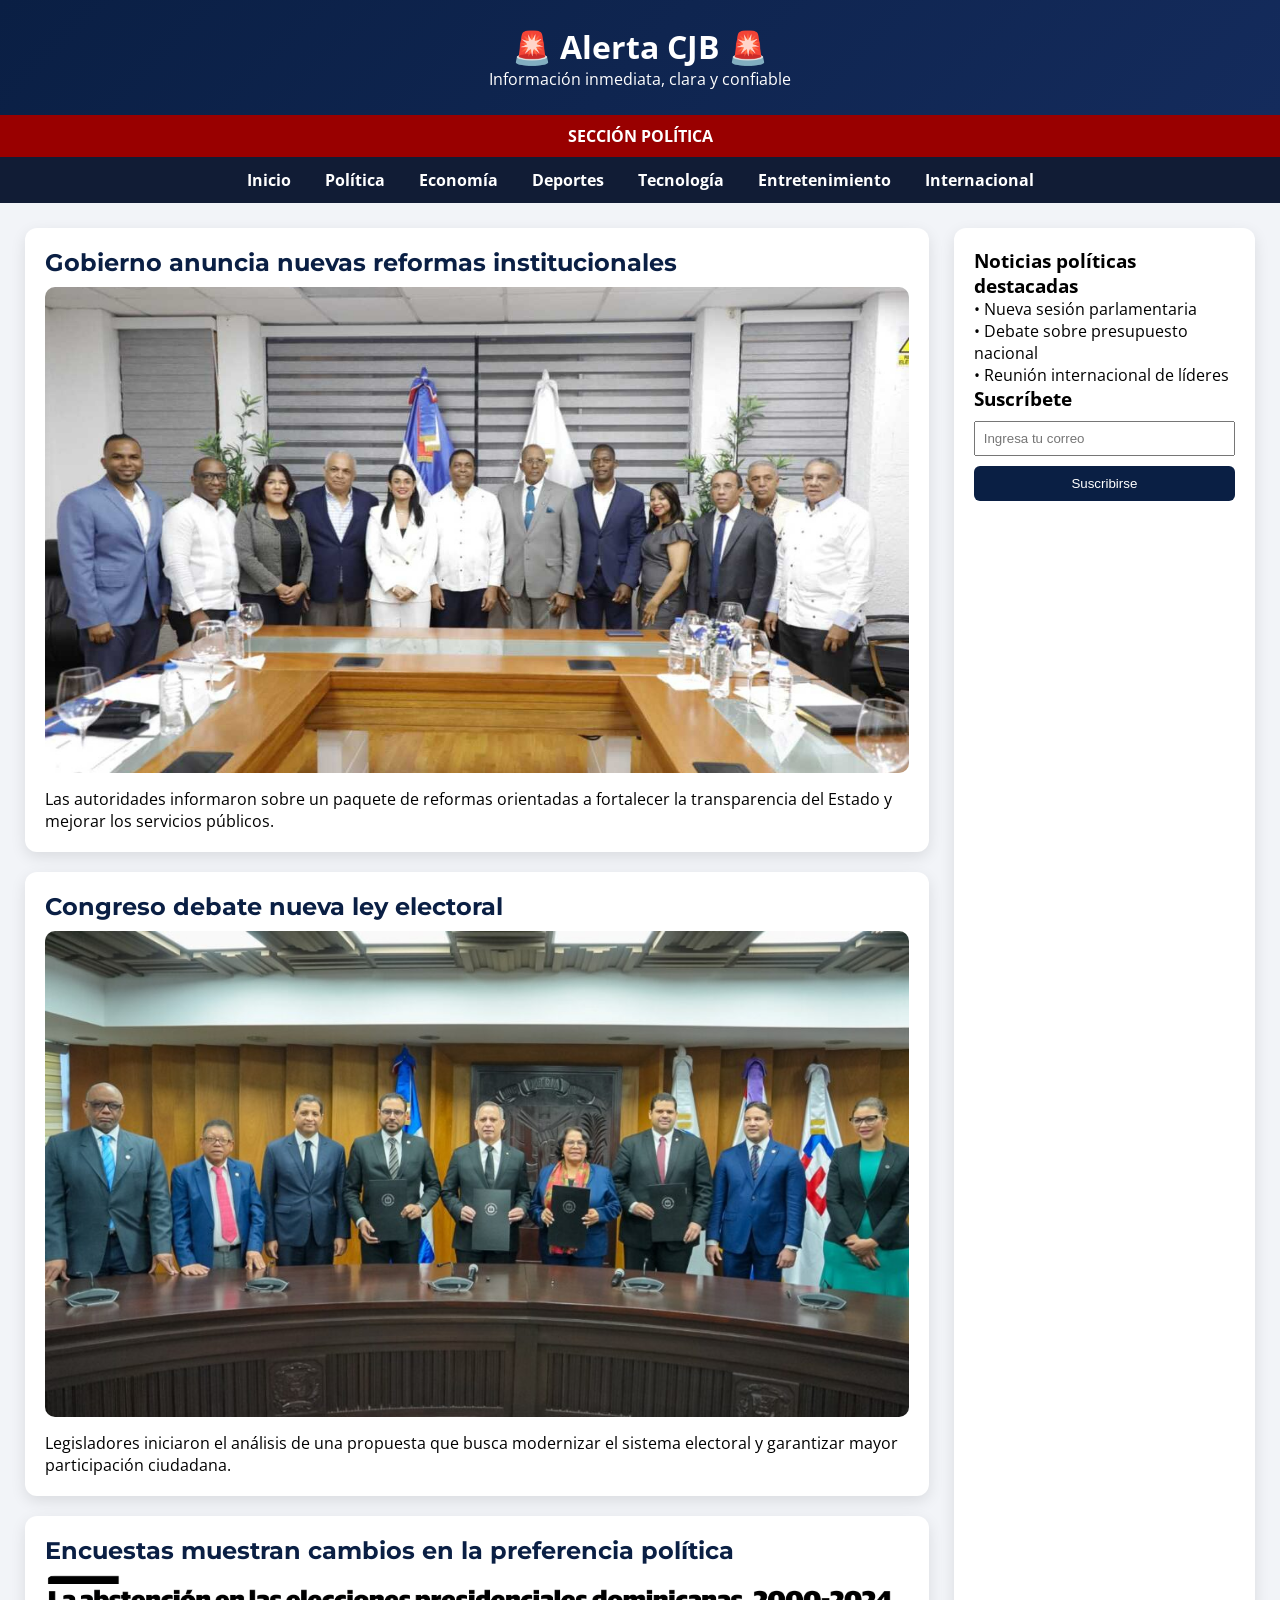
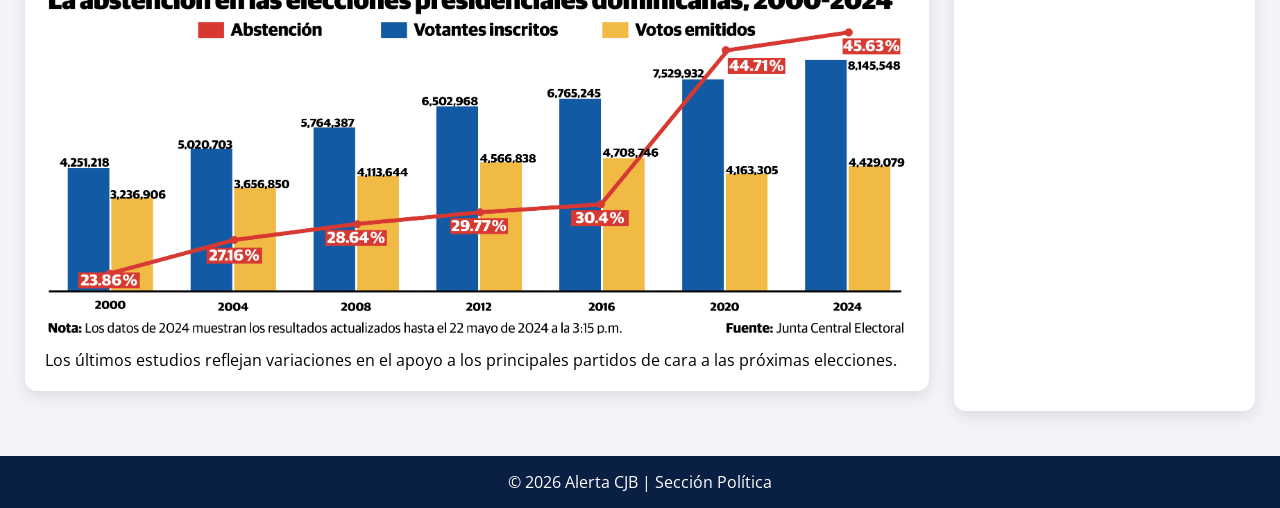
<file: tarea3/politica.html>
<!DOCTYPE html>
<html lang="es">
<head>
    <meta charset="UTF-8">
    <title>Alerta CJB - Política</title>
    <meta name="viewport" content="width=device-width, initial-scale=1.0">

<link href="https://fonts.googleapis.com/css2?family=Montserrat:wght@600;700&family=Open+Sans&display=swap" rel="stylesheet">

<style>
*{margin:0;padding:0;box-sizing:border-box;}

body{
font-family:'Open Sans',sans-serif;
background:#f2f4f8;
}

header{
background:linear-gradient(135deg,#0a1f44,#142b5c);
color:white;
padding:25px;
text-align:center;
}

.section-title{
background:#990000;
color:white;
padding:10px;
text-align:center;
font-weight:bold;
}

nav{
background-color:#111c35;
padding:12px;
text-align:center;
}

nav a{
color:white;
text-decoration:none;
margin:0 15px;
font-weight:bold;
}

nav a:hover{color:#ff3b3b;}

.container{
display:grid;
grid-template-columns:3fr 1fr;
gap:25px;
padding:25px;
}

.card{
background:white;
padding:20px;
border-radius:12px;
box-shadow:0 5px 15px rgba(0,0,0,0.1);
margin-bottom:20px;
}

.card img{
width:100%;
border-radius:10px;
margin-bottom:10px;
}

.card h2{
font-family:'Montserrat',sans-serif;
color:#0a1f44;
margin-bottom:10px;
}

.sidebar{
background:white;
padding:20px;
border-radius:12px;
box-shadow:0 5px 15px rgba(0,0,0,0.1);
}

footer{
background:#0a1f44;
color:white;

text-align:center;
padding:15px;
margin-top:20px;
}
  

        .subscribe input {
            width: 100%;
            padding: 8px;
            margin-top: 10px;
        }

        .subscribe button {
            width: 100%;
            padding: 10px;
            margin-top: 10px;
            background: #0a1f44;
            color: white;
            border: none;
            border-radius: 6px;
            cursor: pointer;
        }

        .subscribe button:hover {
            background: #ff3b3b;
        }

        footer {
            background: #0a1f44;
            color: white;
            text-align: center;
            padding: 15px;
            margin-top: 20px;
        }

@media(max-width:768px){
.container{grid-template-columns:1fr;}
}
</style>
</head>

<body>

<header>
<h1>🚨 Alerta CJB 🚨</h1>
<p>Información inmediata, clara y confiable</p>
</header>

<div class="section-title">
SECCIÓN POLÍTICA
</div>

<nav>
<a href="index.html">Inicio</a>
<a href="politica.html">Política</a>
<a href="economia.html">Economía</a>
<a href="deportes.html">Deportes</a>
<a href="tecnologia.html">Tecnología</a>
<a href="entretenimiento.html">Entretenimiento</a>
<a href="internacional.html">Internacional</a>
</nav>

<div class="container">

<main>

<div class="card">
<h2>Gobierno anuncia nuevas reformas institucionales</h2>
<img src="politica1.jpg">
<p>Las autoridades informaron sobre un paquete de reformas orientadas a fortalecer la transparencia del Estado y mejorar los servicios públicos.</p>
</div>

<div class="card">
<h2>Congreso debate nueva ley electoral</h2>
<img src="politica2.jpg">
<p>Legisladores iniciaron el análisis de una propuesta que busca modernizar el sistema electoral y garantizar mayor participación ciudadana.</p>
</div>

<div class="card">
<h2>Encuestas muestran cambios en la preferencia política</h2>
<img src="politica3.jpg">
<p>Los últimos estudios reflejan variaciones en el apoyo a los principales partidos de cara a las próximas elecciones.</p>
</div>

</main>

<aside class="sidebar">
<h3>Noticias políticas destacadas</h3>
<p>• Nueva sesión parlamentaria</p>
<p>• Debate sobre presupuesto nacional</p>
<p>• Reunión internacional de líderes</p>

 <h3> Suscríbete</h3>
        <div class="subscribe">
            <input type="email" placeholder="Ingresa tu correo">
            <button>Suscribirse</button>
        </div>
</aside>

</div>

<footer>
<p>© 2026 Alerta CJB | Sección Política</p>
</footer>

</body>
</html>
</file>
<file: tarea4/style.css>
*{
margin:0;
padding:0;
box-sizing:border-box;
font-family: 'Segoe UI', sans-serif;
}

body{
background: linear-gradient(135deg,#5f9cff,#7a5fff);
min-height:100vh;
display:flex;
justify-content:center;
align-items:center;
padding:40px;
}

.container{
width:100%;
max-width:950px;
}

.card{
background:white;
padding:45px;
border-radius:18px;
box-shadow:0 20px 60px rgba(0,0,0,0.15);
animation:fade 0.6s ease;
}

h1{
text-align:center;
margin-bottom:5px;
}

.sub{
text-align:center;
color:#777;
margin-bottom:30px;
}

.grid{
display:grid;
grid-template-columns:1fr 1fr;
gap:20px;
}

.full{
grid-column:1/-1;
}

.input-group{
display:flex;
flex-direction:column;
}

label{
margin-bottom:6px;
font-weight:600;
font-size:14px;
}

input,select{
padding:14px;
border-radius:10px;
border:1px solid #ddd;
font-size:15px;
transition:.3s;
}

input:focus,select:focus{
outline:none;
border-color:#5f9cff;
box-shadow:0 0 0 3px rgba(95,156,255,0.15);
}

.radio-group{
display:flex;
gap:20px;
padding-top:8px;
}

button{
margin-top:30px;
width:100%;
padding:16px;
border:none;
border-radius:12px;
font-size:16px;
font-weight:bold;
background:linear-gradient(135deg,#5f9cff,#7a5fff);
color:white;
cursor:pointer;
transition:.3s;
}

button:hover{
transform:translateY(-2px);
box-shadow:0 10px 25px rgba(0,0,0,0.2);
}

@keyframes fade{
from{opacity:0; transform:translateY(20px);}
to{opacity:1; transform:translateY(0);}
}

/* responsive */

@media(max-width:750px){

.grid{
grid-template-columns:1fr;
}

}
</file>
<file: tarea1/style.css>
body {
    font-family: Arial, Helvetica, sans-serif;
    margin: 0;
    background: #f3f3f3;
    color: #333;
}

header {
    background: #0078ff;
    color: white;
    padding: 25px;
    text-align: center;
}

nav ul {
    list-style: none;
    padding: 0;
    margin-top: 10px;
}

nav ul li {
    display: inline-block;
    margin: 0 12px;
}

nav ul li a {
    color: white;
    text-decoration: none;
    font-weight: bold;
}

section {
    width: 80%;
    margin: 30px auto;
    background: white;
    padding: 25px;
    border-radius: 8px;
    box-shadow: 0px 3px 10px rgba(0, 0, 0, .1);
}

table {
    width: 100%;
    border-collapse: collapse;
    margin-top: 15px;
}

table th, table td {
    border: 1px solid #ccc;
    padding: 8px;
    text-align: left;
}

form {
    display: flex;
    flex-direction: column;
    gap: 10px;
}

input, textarea, button {
    padding: 10px;
    border-radius: 5px;
    border: 1px solid #aaa;
}

button {
    background: #0078ff;
    color: white;
    cursor: pointer;
    border: none;
}

button:hover {
    background: #005fcc;
}

footer {
    text-align: center;
    padding: 15px;
    background: #222;
    color: white;
    margin-top: 30px;
}
</file>
